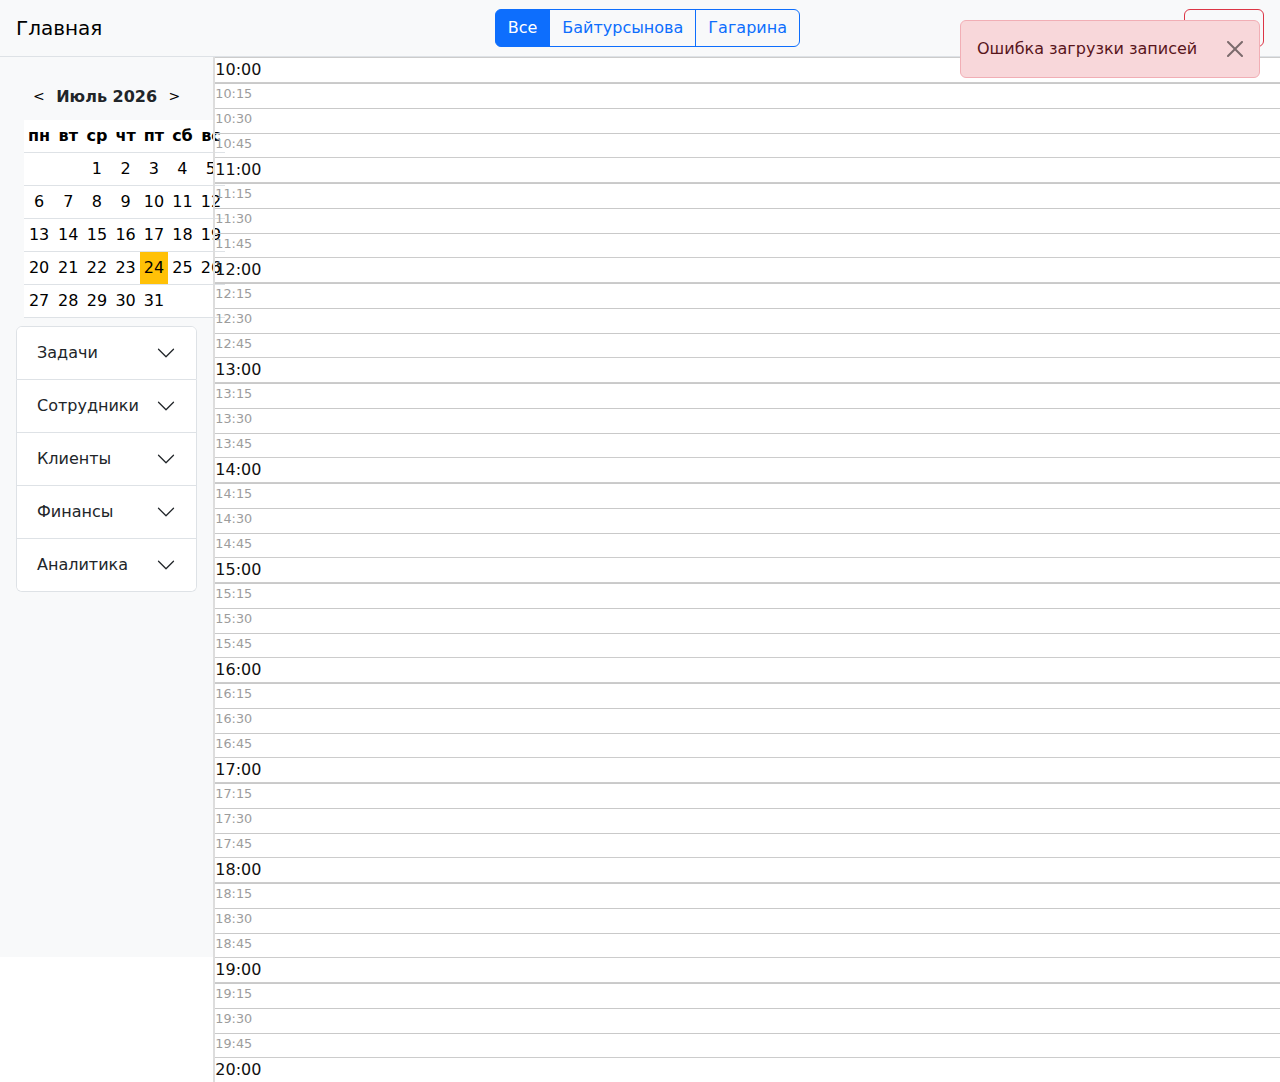
<file: frontend/index.html>
<!doctype html>
<html lang="ru">

<head>
    <meta charset="utf-8">
    <meta name="viewport" content="width=device-width, initial-scale=1">
    <title>Главная</title>
    <link href="https://cdn.jsdelivr.net/npm/bootstrap@5.3.3/dist/css/bootstrap.min.css" rel="stylesheet">
    <link rel="stylesheet" href="css/style.css">
    <script src="https://cdn.jsdelivr.net/npm/bootstrap@5.3.3/dist/js/bootstrap.bundle.min.js"></script>

</head>

<body>

    <nav class="navbar navbar-light bg-light border-bottom sticky-top px-3">
        <button class="navbar-toggler d-xl-none me-2" type="button" data-bs-toggle="collapse"
            data-bs-target="#sidebarMenu">
            <span class="navbar-toggler-icon"></span>
        </button>
        <a class="navbar-brand" href="index.html">Главная</a>
        <div class="btn-group me-2 d-none d-sm-flex" id="branchSwitch">
            <button type="button" class="btn btn-outline-primary active" data-branch="all">Все</button>
            <button type="button" class="btn btn-outline-primary" data-branch="baitursynov">Байтурсынова</button>
            <button type="button" class="btn btn-outline-primary" data-branch="gagarina">Гагарина</button>
        </div>


        <div class="dropdown d-sm-none me-2">
            <button class="btn btn-outline-primary dropdown-toggle" type="button" data-bs-toggle="dropdown">
                Все филиалы
            </button>
            <ul class="dropdown-menu" id="branchSwitchMobile">
                <li><button class="dropdown-item active" data-branch="all">Все</button></li>
                <li><button class="dropdown-item" data-branch="baitursynov">Байтурсынова</button></li>
                <li><button class="dropdown-item" data-branch="gagarina">Гагарина</button></li>
            </ul>
        </div>
        <button id="logoutBtn" class="btn btn-outline-danger">Выйти</button>
    </nav>

    <div class="container-fluid p-0">
        <div class="row g-0">


            <nav id="sidebarMenu" class="collapse d-xl-block bg-light sidebar col-xl-2">
                <div class="position-sticky p-3">
                    <div id="calendar" class="p-2"></div>
                    <script type="module" src="js/calendar.js"></script>

                    <div class="accordion" id="sidebarAccordion">


                        <div class="accordion-item">
                            <h2 class="accordion-header" id="headingStaff">
                                <button class="accordion-button collapsed" type="button" data-bs-toggle="collapse"
                                    data-bs-target="#collapseTasks">
                                    Задачи
                                </button>
                            </h2>
                            <div id="collapseTasks" class="accordion-collapse collapse"
                                data-bs-parent="#sidebarAccordion">
                                <div class="accordion-body p-2">
                                    <ul class="list-unstyled mb-0">
                                        <li><a href="index.html" class="btn btn-outline-primary w-100 mb-1">Расписание
                                                задач</a></li>
                                        <li><a href="tasks.html" class="btn btn-outline-primary w-100">Список задач</a>
                                        </li>
                                    </ul>
                                </div>
                            </div>
                        </div>


                        <div class="accordion-item">
                            <h2 class="accordion-header" id="headingStaff">
                                <button class="accordion-button collapsed" type="button" data-bs-toggle="collapse"
                                    data-bs-target="#collapseStaff">
                                    Сотрудники
                                </button>
                            </h2>
                            <div id="collapseStaff" class="accordion-collapse collapse"
                                data-bs-parent="#sidebarAccordion">
                                <div class="accordion-body p-2">
                                    <ul class="list-unstyled mb-0">
                                        <li><a href="empoyees.html" class="btn btn-outline-primary w-100">Список
                                                сотрудников</a></li>
                                    </ul>
                                </div>
                            </div>
                        </div>


                        <div class="accordion-item">
                            <h2 class="accordion-header" id="headingClients">
                                <button class="accordion-button collapsed" type="button" data-bs-toggle="collapse"
                                    data-bs-target="#collapseClients">
                                    Клиенты
                                </button>
                            </h2>
                            <div id="collapseClients" class="accordion-collapse collapse"
                                data-bs-parent="#sidebarAccordion">
                                <div class="accordion-body p-2">
                                    <ul class="list-unstyled mb-0">
                                        <li><a href="clients.html" class="btn btn-outline-primary w-100">Список
                                                клиентов</a></li>
                                    </ul>
                                </div>
                            </div>
                        </div>


                        <div class="accordion-item">
                            <h2 class="accordion-header" id="headingFinance">
                                <button class="accordion-button collapsed" type="button" data-bs-toggle="collapse"
                                    data-bs-target="#collapseFinance">
                                    Финансы
                                </button>
                            </h2>
                            <div id="collapseFinance" class="accordion-collapse collapse"
                                data-bs-parent="#sidebarAccordion">
                                <div class="accordion-body p-2">
                                    <ul class="list-unstyled mb-0">
                                        <li><a href="expenses.html"
                                                class="btn btn-outline-primary w-100 mb-1">Расходы</a></li>
                                        <li><a href="salary.html" class="btn btn-outline-primary w-100">Зарплата</a>
                                        </li>
                                    </ul>
                                </div>
                            </div>
                        </div>


                        <div class="accordion-item">
                            <h2 class="accordion-header" id="headingFinance">
                                <button class="accordion-button collapsed" type="button" data-bs-toggle="collapse"
                                    data-bs-target="#collapseAnalysis">
                                    Аналитика
                                </button>
                            </h2>
                            <div id="collapseAnalysis" class="accordion-collapse collapse"
                                data-bs-parent="#sidebarAccordion">
                                <div class="accordion-body p-2">
                                    <ul class="list-unstyled mb-0">
                                        <li><a href="statistics.html"
                                                class="btn btn-outline-primary w-100">Статистика</a></li>
                                    </ul>
                                </div>
                            </div>
                        </div>

                    </div>
                </div>
            </nav>



            <main class="col-12 col-xl-10">

                <div class="schedule">
                    <div class="hour-row-2" data-time="10:00">10:00</div>
                    <div class="hour-row">
                        <div class="quarter" data-time="10:15">10:15</div>
                        <div class="quarter" data-time="10:30">10:30</div>
                        <div class="quarter" data-time="10:45">10:45</div>
                    </div>



                    <div class="hour-row-2" data-time="11:00">11:00</div>
                    <div class="hour-row">
                        <div class="quarter" data-time="11:15">11:15</div>
                        <div class="quarter" data-time="11:30">11:30</div>
                        <div class="quarter" data-time="11:45">11:45</div>
                    </div>

                    <div class="hour-row-2" data-time="12:00">12:00</div>
                    <div class="hour-row">

                        <div class="quarter" data-time="12:15">12:15</div>
                        <div class="quarter" data-time="12:30">12:30</div>
                        <div class="quarter" data-time="12:45">12:45</div>
                    </div>
                    <div class="hour-row-2" data-time="13:00">13:00</div>
                    <div class="hour-row">

                        <div class="quarter" data-time="13:15">13:15</div>
                        <div class="quarter" data-time="13:30">13:30</div>
                        <div class="quarter" data-time="13:45">13:45</div>
                    </div>
                    <div class="hour-row-2" data-time="14:00">14:00</div>
                    <div class="hour-row">

                        <div class="quarter" data-time="14:15">14:15</div>
                        <div class="quarter" data-time="14:30">14:30</div>
                        <div class="quarter" data-time="14:45">14:45</div>
                    </div>
                    <div class="hour-row-2" data-time="15:00">15:00</div>
                    <div class="hour-row">

                        <div class="quarter" data-time="15:15">15:15</div>
                        <div class="quarter" data-time="15:30">15:30</div>
                        <div class="quarter" data-time="15:45">15:45</div>
                    </div>
                    <div class="hour-row-2" data-time="16:00">16:00</div>
                    <div class="hour-row">

                        <div class="quarter" data-time="16:15">16:15</div>
                        <div class="quarter" data-time="16:30">16:30</div>
                        <div class="quarter" data-time="16:45">16:45</div>
                    </div>


                    <div class="hour-row-2" data-time="17:00">17:00</div>
                    <div class="hour-row">

                        <div class="quarter" data-time="17:15">17:15</div>
                        <div class="quarter" data-time="17:30">17:30</div>
                        <div class="quarter" data-time="17:45">17:45</div>
                    </div>
                    <div class="hour-row-2" data-time="18:00">18:00</div>
                    <div class="hour-row">

                        <div class="quarter" data-time="18:15">18:15</div>
                        <div class="quarter" data-time="18:30">18:30</div>
                        <div class="quarter" data-time="18:45">18:45</div>
                    </div>
                    <div class="hour-row-2" data-time="19:00">19:00</div>
                    <div class="hour-row">

                        <div class="quarter" data-time="19:15">19:15</div>
                        <div class="quarter" data-time="19:30">19:30</div>
                        <div class="quarter" data-time="19:45">19:45</div>
                    </div>

                    <div class="hour-row-2" data-time="20:00">20:00</div>

                </div>
            </main>

        </div>
    </div>



    <div class="modal fade" id="timeModal" tabindex="-1" aria-hidden="true">
        <div class="modal-dialog modal-dialog-centered modal-lg">
            <div class="modal-content">
                <div class="modal-header">
                    <h5 class="modal-title">Запись на время: <span id="selectedTime"></span></h5>
                    <button type="button" class="btn-close" data-bs-dismiss="modal" aria-label="Закрыть"></button>
                </div>
                <div class="modal-body">
                    <div class="row">

                        <div class="col-md-6" id="createAppointmentSection">
                            <h6 class="mb-3">Создать новую запись</h6>
                            <form id="appointmentForm">
                                <div class="d-flex align-items-start gap-3 mb-3">
                                    <div id="datePickerWrap" class="position-relative flex-grow-1">
                                        <label class="form-label">Дата</label>
                                        <input type="text" id="dateInput" class="form-control" readonly>
                                        <div id="miniCalendar" class="calendar-popover d-none p-2"></div>
                                    </div>
                                    <div class="flex-grow-1">
                                        <label class="form-label">Время</label>
                                        <input type="text" id="timeInput" class="form-control" readonly>
                                    </div>
                                </div>

                                <div class="mb-3">
                                    <label class="form-label">Клиент</label>
                                    <select class="form-select" id="clientSelect" required>
                                        <option value="">Выберите клиента</option>
                                    </select>
                                </div>
                                <div class="mb-3">
                                    <label class="form-label">Специалист</label>
                                    <select class="form-select" id="specialistSelect" required>
                                        <option value="">Выберите специалиста</option>
                                    </select>
                                </div>
                                <div class="mb-3">
                                    <label class="form-label">Услуга</label>
                                    <input type="text" class="form-control" id="serviceInput"
                                        placeholder="Введите услугу">
                                </div>

                                <div class="mb-3">
                                    <label class="form-label">Цена</label>
                                    <input type="number" class="form-control" id="priceInput"
                                        placeholder="Введите цену">
                                </div>

                                <div class="mb-3">
                                    <label class="form-label">Курс</label>
                                    <input type="text" class="form-control" id="courseInput" placeholder="Введите курс">
                                </div>

                                <div class="mb-3">
                                    <label class="form-label">Скидка (%)</label>
                                    <input type="number" class="form-control" id="discountInput"
                                        placeholder="Введите скидку">
                                </div>

                                <div class="mb-3">
                                    <label class="form-label">Тип оплаты</label>
                                    <input type="text" class="form-control" id="paymentInput"
                                        placeholder="Введите тип оплаты">
                                </div>

                                <div class="mb-3">
                                    <label class="form-label">Тип массажа</label>
                                    <input type="text" class="form-control" id="massageInput"
                                        placeholder="Введите тип массажа">
                                </div>

                                <div class="mb-3">
                                    <label class="form-label">Длительность (мин)</label>
                                    <input type="number" class="form-control" id="durationInput"
                                        placeholder="Введите длительность">
                                </div>

                                <button type="submit" class="btn btn-primary">Создать запись</button>
                            </form>
                        </div>


                        <div class="col-md-6" id="existingAppointmentsSection">
                            <h6 class="mb-3">Существующие записи</h6>
                            <div id="appointmentsList"></div>
                        </div>
                    </div>
                </div>
            </div>
        </div>
    </div>
    </div>

    <script type="module" src="js/modal.js"></script>
    <script type="module" src="js/calendar_modal.js"></script>
    <script type="module" src="js/modal_manager.js"></script>
    <script type="module" src="js/logout.js"></script>
    <script type="module" src="js/close_backdrop_fix.js"></script>
    <script type="module" src="js/branch_manager.js"></script>

</body>

</html>
</file>
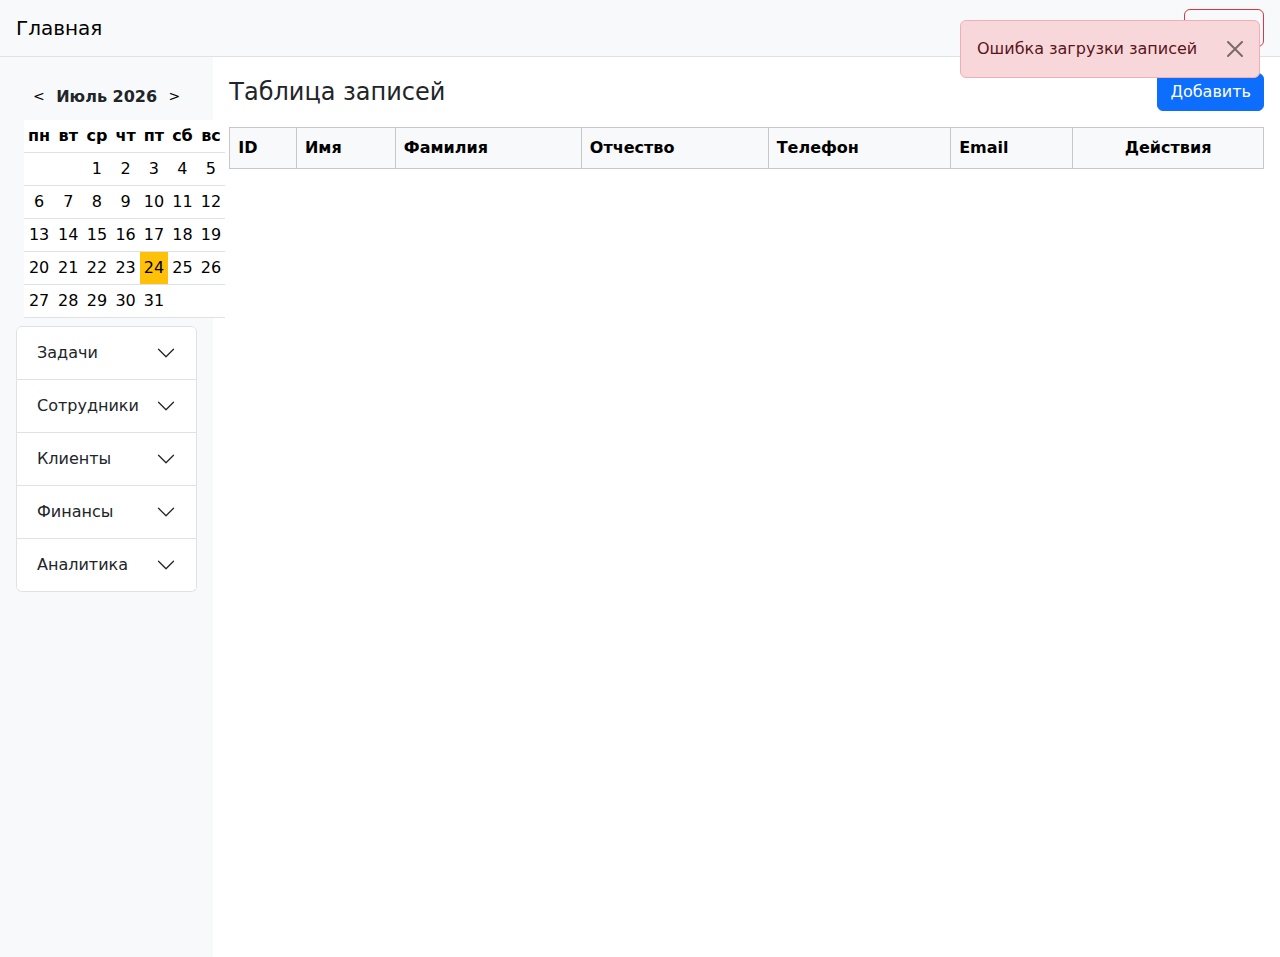
<file: frontend/clients.html>
<!doctype html>
<html lang="ru">

<head>
    <meta charset="utf-8">
    <meta name="viewport" content="width=device-width, initial-scale=1">
    <title>Клиенты</title>
    <link href="https://cdn.jsdelivr.net/npm/bootstrap@5.3.3/dist/css/bootstrap.min.css" rel="stylesheet">
    <link rel="stylesheet" href="css/style.css">
    <script src="https://cdn.jsdelivr.net/npm/bootstrap@5.3.3/dist/js/bootstrap.bundle.min.js"></script>

</head>

<body>

    <nav class="navbar navbar-light bg-light border-bottom sticky-top px-3">
        <button class="navbar-toggler d-xl-none me-2" type="button" data-bs-toggle="collapse"
            data-bs-target="#sidebarMenu">
            <span class="navbar-toggler-icon"></span>
        </button>
        <a class="navbar-brand" href="index.html">Главная</a>
        <button id="logoutBtn" class="btn btn-outline-danger">Выйти</button>
    </nav>

    <div class="container-fluid p-0">
        <div class="row g-0">


            <nav id="sidebarMenu" class="collapse d-xl-block bg-light sidebar col-xl-2">
                <div class="position-sticky p-3">
                    <div id="calendar" class="p-2"></div>
                    <script type="module" src="js/calendar.js"></script>

                    <div class="accordion" id="sidebarAccordion">


                        <div class="accordion-item">
                            <h2 class="accordion-header" id="headingStaff">
                                <button class="accordion-button collapsed" type="button" data-bs-toggle="collapse"
                                    data-bs-target="#collapseTasks">
                                    Задачи
                                </button>
                            </h2>
                            <div id="collapseTasks" class="accordion-collapse collapse"
                                data-bs-parent="#sidebarAccordion">
                                <div class="accordion-body p-2">
                                    <ul class="list-unstyled mb-0">
                                        <li><a href="index.html" class="btn btn-outline-primary w-100 mb-1">Расписание
                                                задач</a></li>
                                        <li><a href="tasks.html" class="btn btn-outline-primary w-100">Список задач</a>
                                        </li>
                                    </ul>
                                </div>
                            </div>
                        </div>


                        <div class="accordion-item">
                            <h2 class="accordion-header" id="headingStaff">
                                <button class="accordion-button collapsed" type="button" data-bs-toggle="collapse"
                                    data-bs-target="#collapseStaff">
                                    Сотрудники
                                </button>
                            </h2>
                            <div id="collapseStaff" class="accordion-collapse collapse"
                                data-bs-parent="#sidebarAccordion">
                                <div class="accordion-body p-2">
                                    <ul class="list-unstyled mb-0">
                                        <li><a href="empoyees.html" class="btn btn-outline-primary w-100">Список
                                                сотрудников</a></li>
                                    </ul>
                                </div>
                            </div>
                        </div>


                        <div class="accordion-item">
                            <h2 class="accordion-header" id="headingClients">
                                <button class="accordion-button collapsed" type="button" data-bs-toggle="collapse"
                                    data-bs-target="#collapseClients">
                                    Клиенты
                                </button>
                            </h2>
                            <div id="collapseClients" class="accordion-collapse collapse"
                                data-bs-parent="#sidebarAccordion">
                                <div class="accordion-body p-2">
                                    <ul class="list-unstyled mb-0">
                                        <li><a href="clients.html" class="btn btn-outline-primary w-100">Список
                                                клиентов</a></li>
                                    </ul>
                                </div>
                            </div>
                        </div>


                        <div class="accordion-item">
                            <h2 class="accordion-header" id="headingFinance">
                                <button class="accordion-button collapsed" type="button" data-bs-toggle="collapse"
                                    data-bs-target="#collapseFinance">
                                    Финансы
                                </button>
                            </h2>
                            <div id="collapseFinance" class="accordion-collapse collapse"
                                data-bs-parent="#sidebarAccordion">
                                <div class="accordion-body p-2">
                                    <ul class="list-unstyled mb-0">
                                        <li><a href="expenses.html"
                                                class="btn btn-outline-primary w-100 mb-1">Расходы</a></li>
                                        <li><a href="salary.html" class="btn btn-outline-primary w-100">Зарплата</a>
                                        </li>
                                    </ul>
                                </div>
                            </div>
                        </div>


                        <div class="accordion-item">
                            <h2 class="accordion-header" id="headingFinance">
                                <button class="accordion-button collapsed" type="button" data-bs-toggle="collapse"
                                    data-bs-target="#collapseAnalysis">
                                    Аналитика
                                </button>
                            </h2>
                            <div id="collapseAnalysis" class="accordion-collapse collapse"
                                data-bs-parent="#sidebarAccordion">
                                <div class="accordion-body p-2">
                                    <ul class="list-unstyled mb-0">
                                        <li><a href="statistics.html"
                                                class="btn btn-outline-primary w-100">Статистика</a></li>
                                    </ul>
                                </div>
                            </div>
                        </div>

                    </div>
                </div>
            </nav>



            <main class="col-12 col-xl-10 p-3">
                <div class="d-flex justify-content-between align-items-center mb-3">
                    <h4 class="mb-0">Таблица записей</h4>
                    <button class="btn btn-primary" id="addClientBtn">
                        <i class="bi bi-plus-lg"></i> Добавить
                    </button>
                </div>


                <div class="table-responsive">
                    <table class="table table-striped table-bordered align-middle">
                        <thead class="table-light">
                            <tr>
                                <th>ID</th>
                                <th>Имя</th>
                                <th>Фамилия</th>
                                <th>Отчество</th>
                                <th>Телефон</th>
                                <th>Email</th>
                                <th class="text-center">Действия</th>
                            </tr>
                        </thead>

                        <tbody id="clientsTableBody">
                        </tbody>
                    </table>
                </div>
            </main>

        </div>
    </div>




    <div class="modal fade" id="clientModal" tabindex="-1" aria-hidden="true">
        <div class="modal-dialog">
            <div class="modal-content">
                <form id="clientForm">
                    <div class="modal-header">
                        <h5 class="modal-title">Новый клиент</h5>
                        <button type="button" class="btn-close" data-bs-dismiss="modal"></button>
                    </div>
                    <div class="modal-body">
                        <div class="mb-3">
                            <label class="form-label">Имя</label>
                            <input type="text" class="form-control" id="f_name" required>
                        </div>
                        <div class="mb-3">
                            <label class="form-label">Фамилия</label>
                            <input type="text" class="form-control" id="l_name" required>
                        </div>
                        <div class="mb-3">
                            <label class="form-label">Отчество</label>
                            <input type="text" class="form-control" id="m_name">
                        </div>
                        <div class="mb-3">
                            <label class="form-label">Телефон</label>
                            <input type="text" class="form-control" id="phone">
                        </div>
                        <div class="mb-3">
                            <label class="form-label">Email</label>
                            <input type="email" class="form-control" id="email">
                        </div>
                    </div>
                    <div class="modal-footer">
                        <button type="button" class="btn btn-secondary" data-bs-dismiss="modal">Отмена</button>
                        <button type="submit" class="btn btn-primary">Сохранить</button>
                    </div>
                </form>
            </div>
        </div>
    </div>


    </div>


    <script type="module" src="js/clients.js"></script>
    <script type="module" src="js/logout.js"></script>

</body>

</html>
</file>
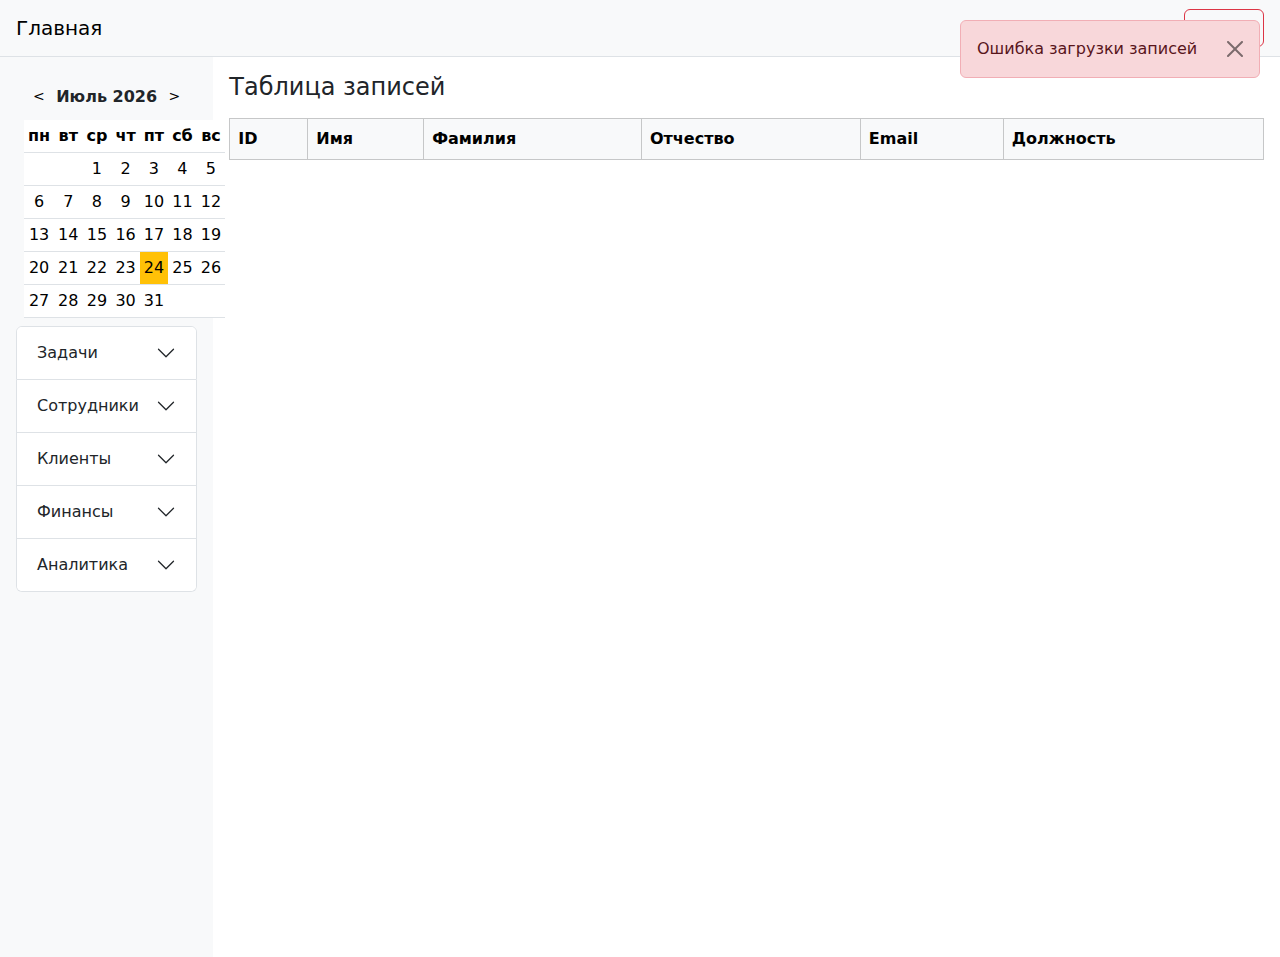
<file: frontend/empoyees.html>
<!doctype html>
<html lang="ru">

<head>
    <meta charset="utf-8">
    <meta name="viewport" content="width=device-width, initial-scale=1">
    <title>Сотрудники</title>
    <link href="https://cdn.jsdelivr.net/npm/bootstrap@5.3.3/dist/css/bootstrap.min.css" rel="stylesheet">
    <link rel="stylesheet" href="css/style.css">
    <script src="https://cdn.jsdelivr.net/npm/bootstrap@5.3.3/dist/js/bootstrap.bundle.min.js"></script>

</head>

<body>

    <nav class="navbar navbar-light bg-light border-bottom sticky-top px-3">
        <button class="navbar-toggler d-xl-none me-2" type="button" data-bs-toggle="collapse"
            data-bs-target="#sidebarMenu">
            <span class="navbar-toggler-icon"></span>
        </button>
        <a class="navbar-brand" href="index.html">Главная</a>
        <button id="logoutBtn" class="btn btn-outline-danger">Выйти</button>
    </nav>

    <div class="container-fluid p-0">
        <div class="row g-0">


            <nav id="sidebarMenu" class="collapse d-xl-block bg-light sidebar col-xl-2">
                <div class="position-sticky p-3">
                    <div id="calendar" class="p-2"></div>
                    <script type="module" src="js/calendar.js"></script>

                    <div class="accordion" id="sidebarAccordion">


                        <div class="accordion-item">
                            <h2 class="accordion-header" id="headingStaff">
                                <button class="accordion-button collapsed" type="button" data-bs-toggle="collapse"
                                    data-bs-target="#collapseTasks">
                                    Задачи
                                </button>
                            </h2>
                            <div id="collapseTasks" class="accordion-collapse collapse"
                                data-bs-parent="#sidebarAccordion">
                                <div class="accordion-body p-2">
                                    <ul class="list-unstyled mb-0">
                                        <li><a href="index.html" class="btn btn-outline-primary w-100 mb-1">Расписание
                                                задач</a></li>
                                        <li><a href="tasks.html" class="btn btn-outline-primary w-100">Список задач</a>
                                        </li>
                                    </ul>
                                </div>
                            </div>
                        </div>


                        <div class="accordion-item">
                            <h2 class="accordion-header" id="headingStaff">
                                <button class="accordion-button collapsed" type="button" data-bs-toggle="collapse"
                                    data-bs-target="#collapseStaff">
                                    Сотрудники
                                </button>
                            </h2>
                            <div id="collapseStaff" class="accordion-collapse collapse"
                                data-bs-parent="#sidebarAccordion">
                                <div class="accordion-body p-2">
                                    <ul class="list-unstyled mb-0">
                                        <li><a href="empoyees.html" class="btn btn-outline-primary w-100">Список
                                                сотрудников</a></li>
                                    </ul>
                                </div>
                            </div>
                        </div>


                        <div class="accordion-item">
                            <h2 class="accordion-header" id="headingClients">
                                <button class="accordion-button collapsed" type="button" data-bs-toggle="collapse"
                                    data-bs-target="#collapseClients">
                                    Клиенты
                                </button>
                            </h2>
                            <div id="collapseClients" class="accordion-collapse collapse"
                                data-bs-parent="#sidebarAccordion">
                                <div class="accordion-body p-2">
                                    <ul class="list-unstyled mb-0">
                                        <li><a href="clients.html" class="btn btn-outline-primary w-100">Список
                                                клиентов</a></li>
                                    </ul>
                                </div>
                            </div>
                        </div>


                        <div class="accordion-item">
                            <h2 class="accordion-header" id="headingFinance">
                                <button class="accordion-button collapsed" type="button" data-bs-toggle="collapse"
                                    data-bs-target="#collapseFinance">
                                    Финансы
                                </button>
                            </h2>
                            <div id="collapseFinance" class="accordion-collapse collapse"
                                data-bs-parent="#sidebarAccordion">
                                <div class="accordion-body p-2">
                                    <ul class="list-unstyled mb-0">
                                        <li><a href="expenses.html"
                                                class="btn btn-outline-primary w-100 mb-1">Расходы</a></li>
                                        <li><a href="salary.html" class="btn btn-outline-primary w-100">Зарплата</a>
                                        </li>
                                    </ul>
                                </div>
                            </div>
                        </div>


                        <div class="accordion-item">
                            <h2 class="accordion-header" id="headingFinance">
                                <button class="accordion-button collapsed" type="button" data-bs-toggle="collapse"
                                    data-bs-target="#collapseAnalysis">
                                    Аналитика
                                </button>
                            </h2>
                            <div id="collapseAnalysis" class="accordion-collapse collapse"
                                data-bs-parent="#sidebarAccordion">
                                <div class="accordion-body p-2">
                                    <ul class="list-unstyled mb-0">
                                        <li><a href="statistics.html"
                                                class="btn btn-outline-primary w-100">Статистика</a></li>
                                    </ul>
                                </div>
                            </div>
                        </div>

                    </div>
                </div>
            </nav>



            <main class="col-12 col-xl-10 p-3">
                <div class="d-flex justify-content-between align-items-center mb-3">
                    <h4 class="mb-0">Таблица записей</h4>

                </div>


                <div class="table-responsive">
                    <table class="table table-striped table-bordered align-middle">
                        <thead class="table-light">
                            <tr>
                                <th>ID</th>
                                <th>Имя</th>
                                <th>Фамилия</th>
                                <th>Отчество</th>
                                <th>Email</th>
                                <th>Должность</th>
                            </tr>
                        </thead>
                        <tbody id="usersTableBody"></tbody>
                    </table>

                </div>
            </main>

        </div>
    </div>


    </div>



    <script type="module" src="js/employees.js"></script>
    <script type="module" src="js/logout.js"></script>

</body>

</html>
</file>
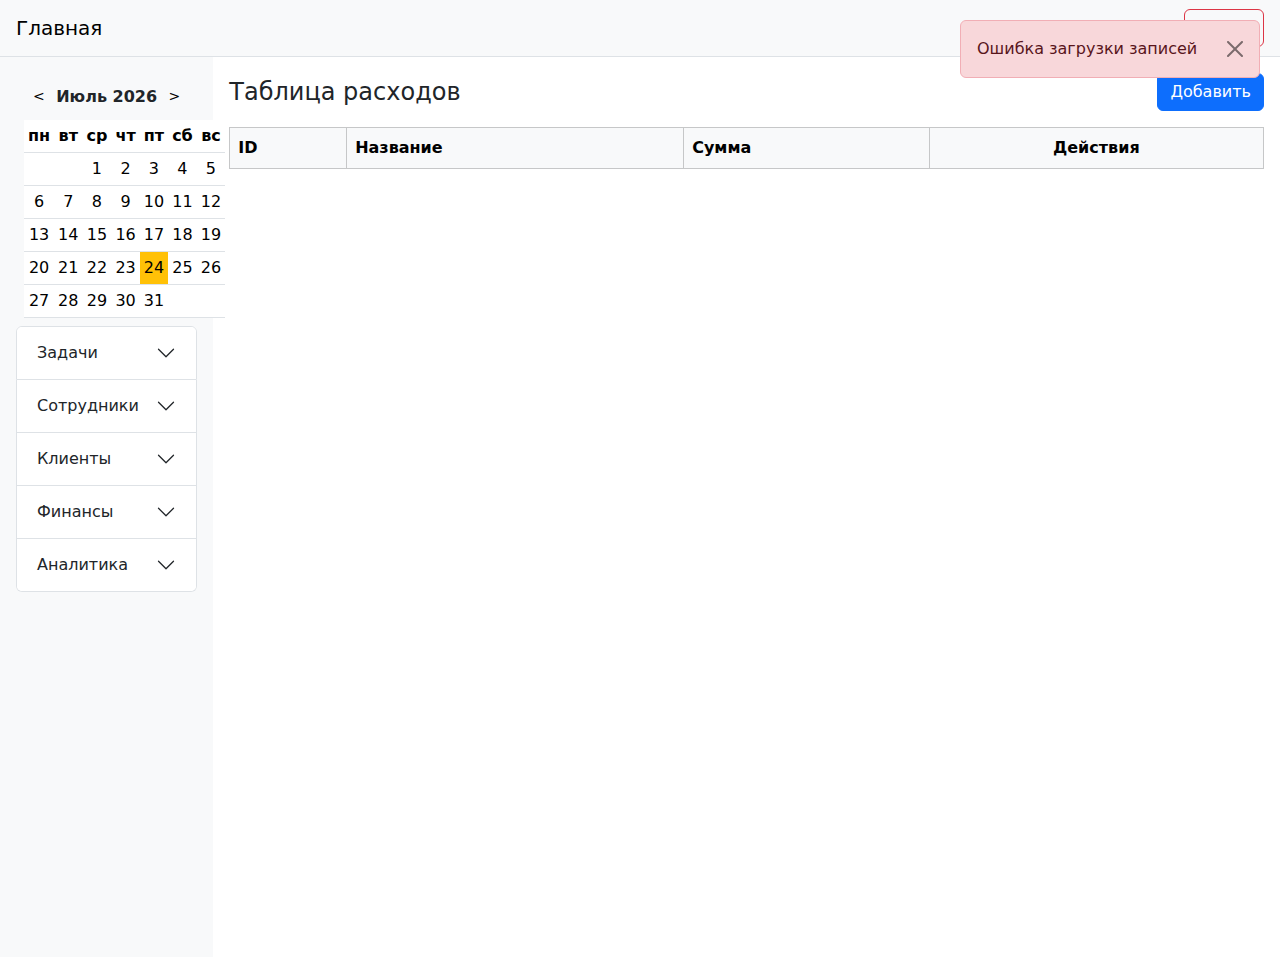
<file: frontend/expenses.html>
<!doctype html>
<html lang="ru">

<head>
    <meta charset="utf-8">
    <meta name="viewport" content="width=device-width, initial-scale=1">
    <title>Расходы</title>
    <link href="https://cdn.jsdelivr.net/npm/bootstrap@5.3.3/dist/css/bootstrap.min.css" rel="stylesheet">
    <link rel="stylesheet" href="css/style.css">
    <script src="https://cdn.jsdelivr.net/npm/bootstrap@5.3.3/dist/js/bootstrap.bundle.min.js"></script>

</head>

<body>

    <nav class="navbar navbar-light bg-light border-bottom sticky-top px-3">
        <button class="navbar-toggler d-xl-none me-2" type="button" data-bs-toggle="collapse"
            data-bs-target="#sidebarMenu">
            <span class="navbar-toggler-icon"></span>
        </button>
        <a class="navbar-brand" href="index.html">Главная</a>
        <button id="logoutBtn" class="btn btn-outline-danger">Выйти</button>
    </nav>

    <div class="container-fluid p-0">
        <div class="row g-0">


            <nav id="sidebarMenu" class="collapse d-xl-block bg-light sidebar col-xl-2">
                <div class="position-sticky p-3">
                    <div id="calendar" class="p-2"></div>
                    <script type="module" src="js/calendar.js"></script>

                    <div class="accordion" id="sidebarAccordion">


                        <div class="accordion-item">
                            <h2 class="accordion-header" id="headingStaff">
                                <button class="accordion-button collapsed" type="button" data-bs-toggle="collapse"
                                    data-bs-target="#collapseTasks">
                                    Задачи
                                </button>
                            </h2>
                            <div id="collapseTasks" class="accordion-collapse collapse"
                                data-bs-parent="#sidebarAccordion">
                                <div class="accordion-body p-2">
                                    <ul class="list-unstyled mb-0">
                                        <li><a href="index.html" class="btn btn-outline-primary w-100 mb-1">Расписание
                                                задач</a></li>
                                        <li><a href="tasks.html" class="btn btn-outline-primary w-100">Список задач</a>
                                        </li>
                                    </ul>
                                </div>
                            </div>
                        </div>


                        <div class="accordion-item">
                            <h2 class="accordion-header" id="headingStaff">
                                <button class="accordion-button collapsed" type="button" data-bs-toggle="collapse"
                                    data-bs-target="#collapseStaff">
                                    Сотрудники
                                </button>
                            </h2>
                            <div id="collapseStaff" class="accordion-collapse collapse"
                                data-bs-parent="#sidebarAccordion">
                                <div class="accordion-body p-2">
                                    <ul class="list-unstyled mb-0">
                                        <li><a href="empoyees.html" class="btn btn-outline-primary w-100">Список
                                                сотрудников</a></li>
                                    </ul>
                                </div>
                            </div>
                        </div>


                        <div class="accordion-item">
                            <h2 class="accordion-header" id="headingClients">
                                <button class="accordion-button collapsed" type="button" data-bs-toggle="collapse"
                                    data-bs-target="#collapseClients">
                                    Клиенты
                                </button>
                            </h2>
                            <div id="collapseClients" class="accordion-collapse collapse"
                                data-bs-parent="#sidebarAccordion">
                                <div class="accordion-body p-2">
                                    <ul class="list-unstyled mb-0">
                                        <li><a href="clients.html" class="btn btn-outline-primary w-100">Список
                                                клиентов</a></li>
                                    </ul>
                                </div>
                            </div>
                        </div>


                        <div class="accordion-item">
                            <h2 class="accordion-header" id="headingFinance">
                                <button class="accordion-button collapsed" type="button" data-bs-toggle="collapse"
                                    data-bs-target="#collapseFinance">
                                    Финансы
                                </button>
                            </h2>
                            <div id="collapseFinance" class="accordion-collapse collapse"
                                data-bs-parent="#sidebarAccordion">
                                <div class="accordion-body p-2">
                                    <ul class="list-unstyled mb-0">
                                        <li><a href="expenses.html"
                                                class="btn btn-outline-primary w-100 mb-1">Расходы</a></li>
                                        <li><a href="salary.html" class="btn btn-outline-primary w-100">Зарплата</a>
                                        </li>
                                    </ul>
                                </div>
                            </div>
                        </div>


                        <div class="accordion-item">
                            <h2 class="accordion-header" id="headingFinance">
                                <button class="accordion-button collapsed" type="button" data-bs-toggle="collapse"
                                    data-bs-target="#collapseAnalysis">
                                    Аналитика
                                </button>
                            </h2>
                            <div id="collapseAnalysis" class="accordion-collapse collapse"
                                data-bs-parent="#sidebarAccordion">
                                <div class="accordion-body p-2">
                                    <ul class="list-unstyled mb-0">
                                        <li><a href="statistics.html"
                                                class="btn btn-outline-primary w-100">Статистика</a></li>
                                    </ul>
                                </div>
                            </div>
                        </div>

                    </div>
                </div>
            </nav>



            <main class="col-12 col-xl-10 p-3">
                <div class="d-flex justify-content-between align-items-center mb-3">
                    <h4 class="mb-0">Таблица расходов</h4>
                    <button class="btn btn-primary" id="addExpenseBtn">
                        <i class="bi bi-plus-lg"></i> Добавить
                    </button>
                </div>


                <div class="table-responsive">
                    <table class="table table-striped table-bordered align-middle">
                        <thead class="table-light">
                            <tr>
                                <th>ID</th>
                                <th>Название</th>
                                <th>Сумма</th>
                                <th class="text-center">Действия</th>
                            </tr>
                        </thead>

                        <tbody id="expensesTableBody">
                        </tbody>
                    </table>
                </div>
            </main>


            <div class="modal fade" id="expenseModal" tabindex="-1" aria-hidden="true">
                <div class="modal-dialog">
                    <div class="modal-content">
                        <form id="expenseForm">
                            <div class="modal-header">
                                <h5 class="modal-title">Новый расход</h5>
                                <button type="button" class="btn-close" data-bs-dismiss="modal"></button>
                            </div>
                            <div class="modal-body">
                                <div class="mb-3">
                                    <label class="form-label">Название</label>
                                    <input type="text" class="form-control" id="name" required>
                                </div>
                                <div class="mb-3">
                                    <label class="form-label">Сумма</label>
                                    <input type="number" class="form-control" id="expense" required>
                                </div>
                            </div>
                            <div class="modal-footer">
                                <button type="button" class="btn btn-secondary" data-bs-dismiss="modal">Отмена</button>
                                <button type="submit" class="btn btn-primary">Сохранить</button>
                            </div>
                        </form>
                    </div>
                </div>
            </div>

            <script type="module" src="js/expenses.js"></script>


        </div>
    </div>


    </div>

    <script type="module" src="js/logout.js"></script>

</body>

</html>
</file>
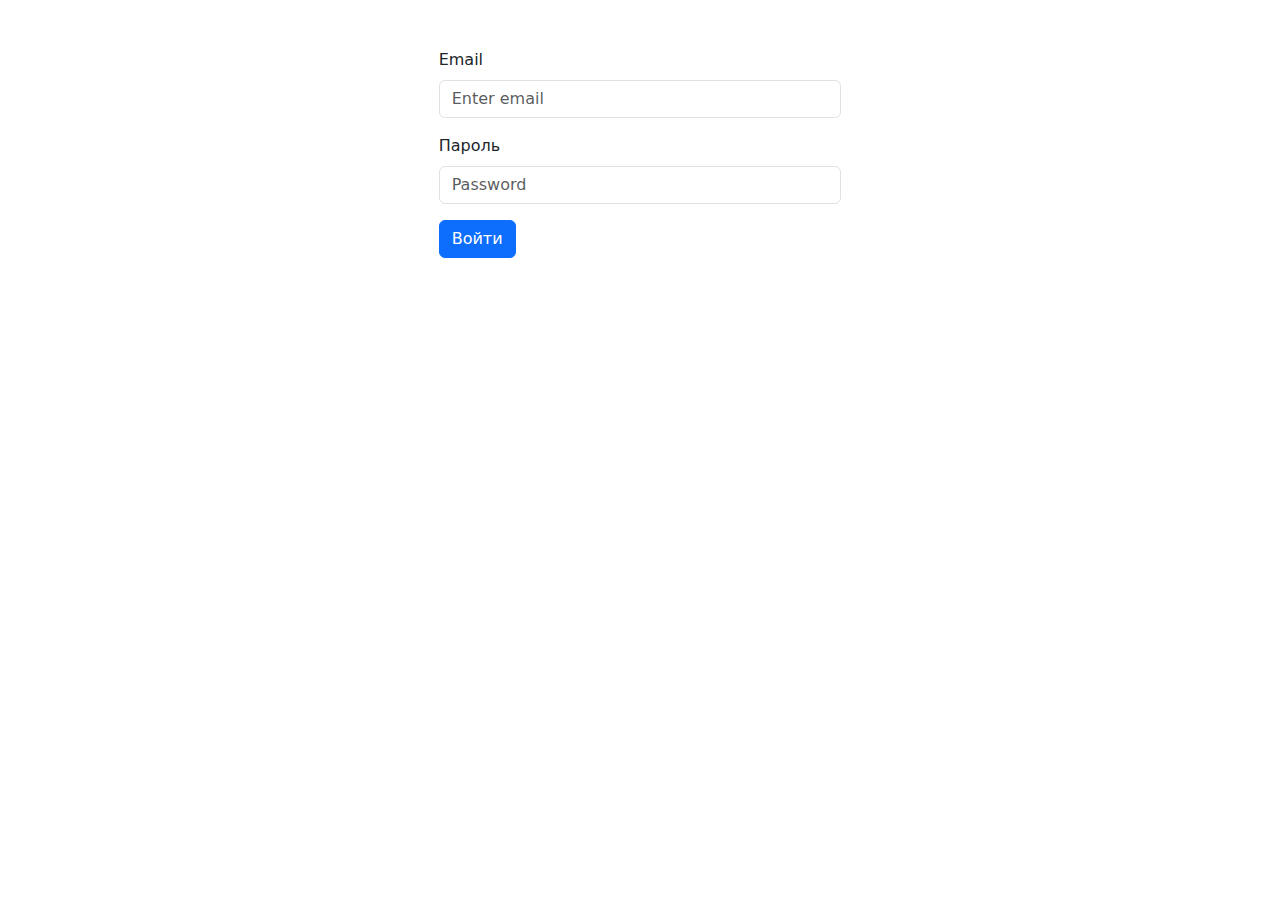
<file: frontend/login.html>
<!DOCTYPE html>
<html lang="en">
<head>
  <meta charset="UTF-8">
  <meta name="viewport" content="width=device-width, initial-scale=1.0">

  <link href="https://cdn.jsdelivr.net/npm/bootstrap@5.3.3/dist/css/bootstrap.min.css" rel="stylesheet">

  <title>Вход</title>
</head>

<body>
  <main class="py-5">
    <div class="container col-xl-4 col-md-6 col-sm-12">
      <div class="row gy-3 gx-3">
        <form id="loginForm">
          <div class="mb-3">
            <label for="email_label" class="form-label">Email</label>
            <input type="email" class="form-control" id="email_label" placeholder="Enter email" required>
          </div>
      
          <div class="mb-3">
            <label for="password_label" class="form-label">Пароль</label>
            <input type="password" class="form-control" id="password_label" placeholder="Password" required>
          </div>
      
          <button type="submit" class="btn btn-primary">Войти</button>
        </form>

        <div class="mt-3" id="output"></div>
      </div>
    </div>
  </main>

  <script type="module" src="js/login.js"></script>
</body>
</html>
</file>
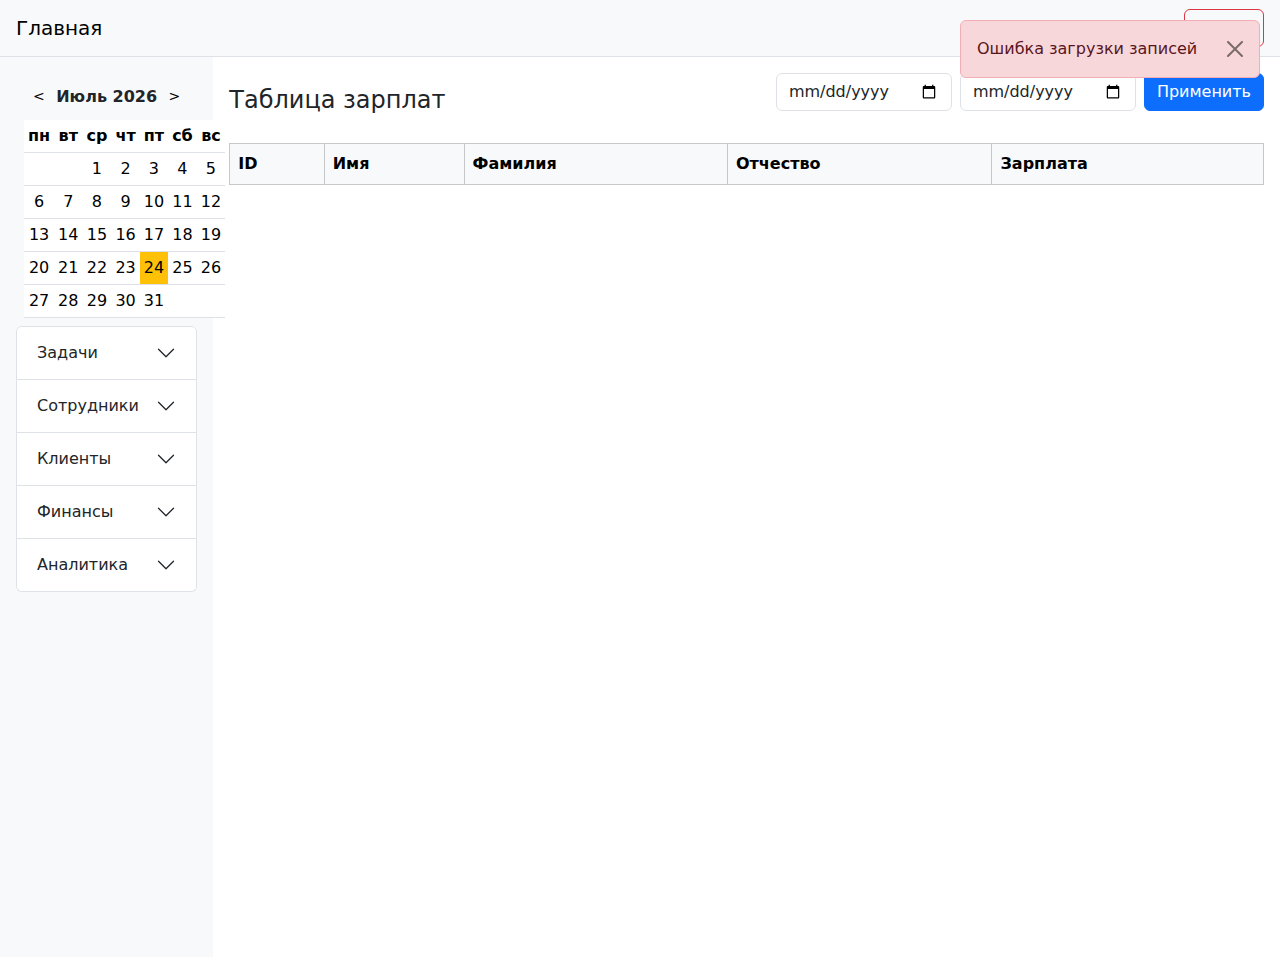
<file: frontend/salary.html>
<!doctype html>
<html lang="ru">

<head>
    <meta charset="utf-8">
    <meta name="viewport" content="width=device-width, initial-scale=1">
    <title>Зарплата</title>
    <link href="https://cdn.jsdelivr.net/npm/bootstrap@5.3.3/dist/css/bootstrap.min.css" rel="stylesheet">
    <link rel="stylesheet" href="css/style.css">
    <script src="https://cdn.jsdelivr.net/npm/bootstrap@5.3.3/dist/js/bootstrap.bundle.min.js"></script>

</head>

<body>

    <nav class="navbar navbar-light bg-light border-bottom sticky-top px-3">
        <button class="navbar-toggler d-xl-none me-2" type="button" data-bs-toggle="collapse"
            data-bs-target="#sidebarMenu">
            <span class="navbar-toggler-icon"></span>
        </button>
        <a class="navbar-brand" href="index.html">Главная</a>
        <button id="logoutBtn" class="btn btn-outline-danger">Выйти</button>
    </nav>

    <div class="container-fluid p-0">
        <div class="row g-0">


            <nav id="sidebarMenu" class="collapse d-xl-block bg-light sidebar col-xl-2">
                <div class="position-sticky p-3">
                    <div id="calendar" class="p-2"></div>
                    <script type="module" src="js/calendar.js"></script>

                    <div class="accordion" id="sidebarAccordion">


                        <div class="accordion-item">
                            <h2 class="accordion-header" id="headingStaff">
                                <button class="accordion-button collapsed" type="button" data-bs-toggle="collapse"
                                    data-bs-target="#collapseTasks">
                                    Задачи
                                </button>
                            </h2>
                            <div id="collapseTasks" class="accordion-collapse collapse"
                                data-bs-parent="#sidebarAccordion">
                                <div class="accordion-body p-2">
                                    <ul class="list-unstyled mb-0">
                                        <li><a href="index.html" class="btn btn-outline-primary w-100 mb-1">Расписание
                                                задач</a></li>
                                        <li><a href="tasks.html" class="btn btn-outline-primary w-100">Список задач</a>
                                        </li>
                                    </ul>
                                </div>
                            </div>
                        </div>


                        <div class="accordion-item">
                            <h2 class="accordion-header" id="headingStaff">
                                <button class="accordion-button collapsed" type="button" data-bs-toggle="collapse"
                                    data-bs-target="#collapseStaff">
                                    Сотрудники
                                </button>
                            </h2>
                            <div id="collapseStaff" class="accordion-collapse collapse"
                                data-bs-parent="#sidebarAccordion">
                                <div class="accordion-body p-2">
                                    <ul class="list-unstyled mb-0">
                                        <li><a href="empoyees.html" class="btn btn-outline-primary w-100">Список
                                                сотрудников</a></li>
                                    </ul>
                                </div>
                            </div>
                        </div>


                        <div class="accordion-item">
                            <h2 class="accordion-header" id="headingClients">
                                <button class="accordion-button collapsed" type="button" data-bs-toggle="collapse"
                                    data-bs-target="#collapseClients">
                                    Клиенты
                                </button>
                            </h2>
                            <div id="collapseClients" class="accordion-collapse collapse"
                                data-bs-parent="#sidebarAccordion">
                                <div class="accordion-body p-2">
                                    <ul class="list-unstyled mb-0">
                                        <li><a href="clients.html" class="btn btn-outline-primary w-100">Список
                                                клиентов</a></li>
                                    </ul>
                                </div>
                            </div>
                        </div>


                        <div class="accordion-item">
                            <h2 class="accordion-header" id="headingFinance">
                                <button class="accordion-button collapsed" type="button" data-bs-toggle="collapse"
                                    data-bs-target="#collapseFinance">
                                    Финансы
                                </button>
                            </h2>
                            <div id="collapseFinance" class="accordion-collapse collapse"
                                data-bs-parent="#sidebarAccordion">
                                <div class="accordion-body p-2">
                                    <ul class="list-unstyled mb-0">
                                        <li><a href="expenses.html"
                                                class="btn btn-outline-primary w-100 mb-1">Расходы</a></li>
                                        <li><a href="salary.html" class="btn btn-outline-primary w-100">Зарплата</a>
                                        </li>
                                    </ul>
                                </div>
                            </div>
                        </div>


                        <div class="accordion-item">
                            <h2 class="accordion-header" id="headingFinance">
                                <button class="accordion-button collapsed" type="button" data-bs-toggle="collapse"
                                    data-bs-target="#collapseAnalysis">
                                    Аналитика
                                </button>
                            </h2>
                            <div id="collapseAnalysis" class="accordion-collapse collapse"
                                data-bs-parent="#sidebarAccordion">
                                <div class="accordion-body p-2">
                                    <ul class="list-unstyled mb-0">
                                        <li><a href="statistics.html"
                                                class="btn btn-outline-primary w-100">Статистика</a></li>
                                    </ul>
                                </div>
                            </div>
                        </div>

                    </div>
                </div>
            </nav>



            <main class="col-12 col-xl-10 p-3">
                <div class="d-flex justify-content-between align-items-center mb-3">
                    <h4 class="mb-0">Таблица зарплат</h4>
                    <div class="d-flex gap-2 mb-3">
                        <input type="date" id="startDate" class="form-control" />
                        <input type="date" id="endDate" class="form-control" />
                        <button id="filterBtn" class="btn btn-primary">Применить</button>
                    </div>

                </div>

                <div class="table-responsive">
                    <table class="table table-striped table-bordered align-middle">
                        <thead class="table-light">
                            <tr>
                                <th>ID</th>
                                <th>Имя</th>
                                <th>Фамилия</th>
                                <th>Отчество</th>
                                <th>Зарплата</th>
                            </tr>
                        </thead>
                        <tbody id="salariesTableBody"></tbody>
                    </table>
                </div>
            </main>


        </div>
    </div>


    </div>
    <script type="module" src="js/salaries.js"></script>
    <script type="module" src="js/logout.js"></script>

</body>

</html>
</file>
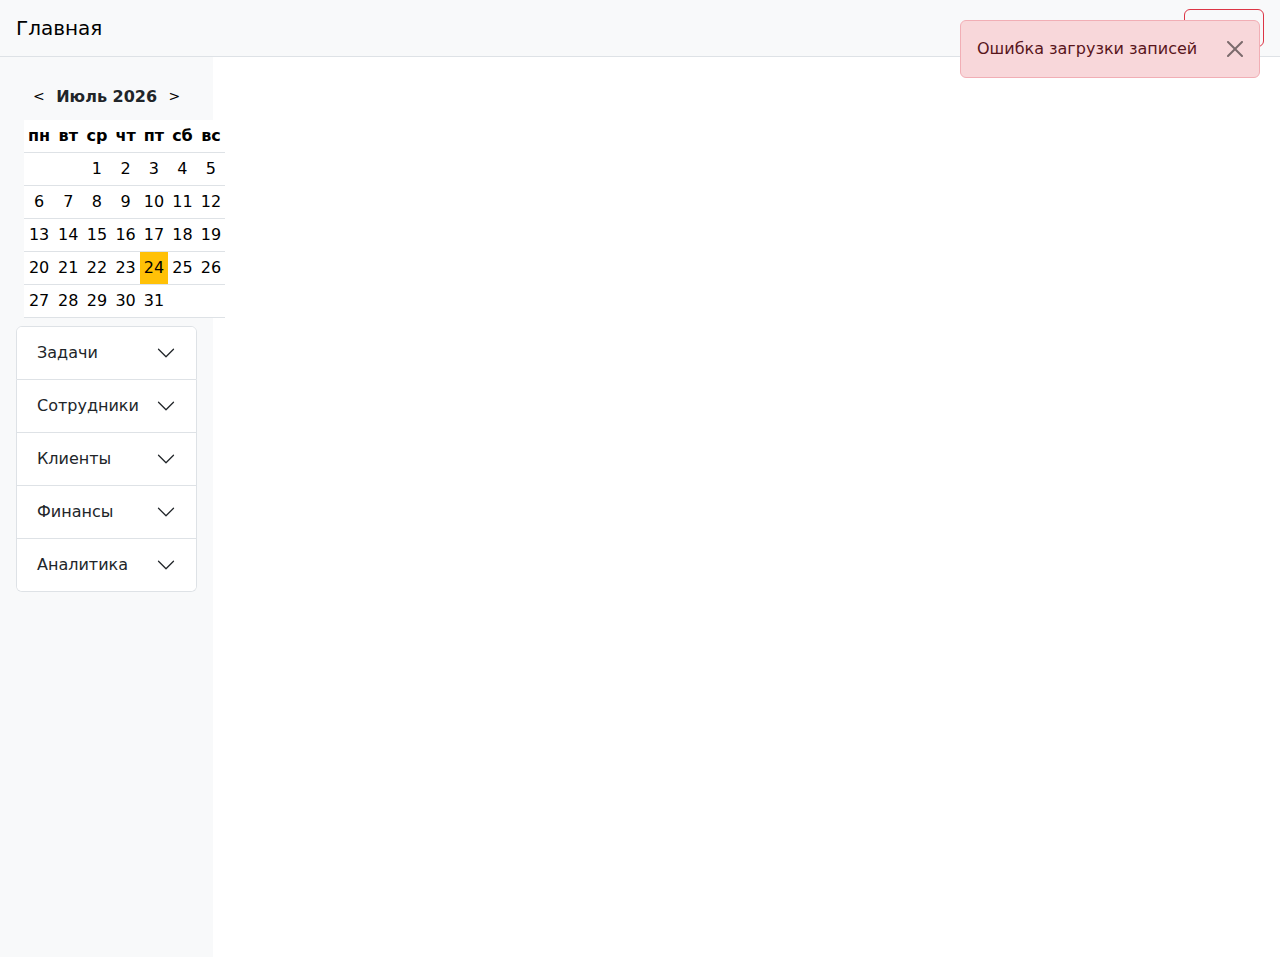
<file: frontend/statistics.html>
<!doctype html>
<html lang="ru">

<head>
    <meta charset="utf-8">
    <meta name="viewport" content="width=device-width, initial-scale=1">
    <title>Статистика</title>
    <link href="https://cdn.jsdelivr.net/npm/bootstrap@5.3.3/dist/css/bootstrap.min.css" rel="stylesheet">
    <link rel="stylesheet" href="css/style.css">
    <script src="https://cdn.jsdelivr.net/npm/bootstrap@5.3.3/dist/js/bootstrap.bundle.min.js"></script>

</head>

<body>

    <nav class="navbar navbar-light bg-light border-bottom sticky-top px-3">
        <button class="navbar-toggler d-xl-none me-2" type="button" data-bs-toggle="collapse"
            data-bs-target="#sidebarMenu">
            <span class="navbar-toggler-icon"></span>
        </button>
        <a class="navbar-brand" href="index.html">Главная</a>
        <button id="logoutBtn" class="btn btn-outline-danger">Выйти</button>
    </nav>

    <div class="container-fluid p-0">
        <div class="row g-0">


            <nav id="sidebarMenu" class="collapse d-xl-block bg-light sidebar col-xl-2">
                <div class="position-sticky p-3">
                    <div id="calendar" class="p-2"></div>
                    <script type="module" src="js/calendar.js"></script>

                    <div class="accordion" id="sidebarAccordion">


                        <div class="accordion-item">
                            <h2 class="accordion-header" id="headingStaff">
                                <button class="accordion-button collapsed" type="button" data-bs-toggle="collapse"
                                    data-bs-target="#collapseTasks">
                                    Задачи
                                </button>
                            </h2>
                            <div id="collapseTasks" class="accordion-collapse collapse"
                                data-bs-parent="#sidebarAccordion">
                                <div class="accordion-body p-2">
                                    <ul class="list-unstyled mb-0">
                                        <li><a href="index.html" class="btn btn-outline-primary w-100 mb-1">Расписание
                                                задач</a></li>
                                        <li><a href="tasks.html" class="btn btn-outline-primary w-100">Список задач</a>
                                        </li>
                                    </ul>
                                </div>
                            </div>
                        </div>


                        <div class="accordion-item">
                            <h2 class="accordion-header" id="headingStaff">
                                <button class="accordion-button collapsed" type="button" data-bs-toggle="collapse"
                                    data-bs-target="#collapseStaff">
                                    Сотрудники
                                </button>
                            </h2>
                            <div id="collapseStaff" class="accordion-collapse collapse"
                                data-bs-parent="#sidebarAccordion">
                                <div class="accordion-body p-2">
                                    <ul class="list-unstyled mb-0">
                                        <li><a href="empoyees.html" class="btn btn-outline-primary w-100">Список
                                                сотрудников</a></li>
                                    </ul>
                                </div>
                            </div>
                        </div>


                        <div class="accordion-item">
                            <h2 class="accordion-header" id="headingClients">
                                <button class="accordion-button collapsed" type="button" data-bs-toggle="collapse"
                                    data-bs-target="#collapseClients">
                                    Клиенты
                                </button>
                            </h2>
                            <div id="collapseClients" class="accordion-collapse collapse"
                                data-bs-parent="#sidebarAccordion">
                                <div class="accordion-body p-2">
                                    <ul class="list-unstyled mb-0">
                                        <li><a href="clients.html" class="btn btn-outline-primary w-100">Список
                                                клиентов</a></li>
                                    </ul>
                                </div>
                            </div>
                        </div>


                        <div class="accordion-item">
                            <h2 class="accordion-header" id="headingFinance">
                                <button class="accordion-button collapsed" type="button" data-bs-toggle="collapse"
                                    data-bs-target="#collapseFinance">
                                    Финансы
                                </button>
                            </h2>
                            <div id="collapseFinance" class="accordion-collapse collapse"
                                data-bs-parent="#sidebarAccordion">
                                <div class="accordion-body p-2">
                                    <ul class="list-unstyled mb-0">
                                        <li><a href="expenses.html"
                                                class="btn btn-outline-primary w-100 mb-1">Расходы</a></li>
                                        <li><a href="salary.html" class="btn btn-outline-primary w-100">Зарплата</a>
                                        </li>
                                    </ul>
                                </div>
                            </div>
                        </div>


                        <div class="accordion-item">
                            <h2 class="accordion-header" id="headingFinance">
                                <button class="accordion-button collapsed" type="button" data-bs-toggle="collapse"
                                    data-bs-target="#collapseAnalysis">
                                    Аналитика
                                </button>
                            </h2>
                            <div id="collapseAnalysis" class="accordion-collapse collapse"
                                data-bs-parent="#sidebarAccordion">
                                <div class="accordion-body p-2">
                                    <ul class="list-unstyled mb-0">
                                        <li><a href="statistics.html"
                                                class="btn btn-outline-primary w-100">Статистика</a></li>
                                    </ul>
                                </div>
                            </div>
                        </div>

                    </div>
                </div>
            </nav>



            <main></main>

        </div>
    </div>


    </div>

    <script type="module" src="js/logout.js"></script>

</body>

</html>
</file>
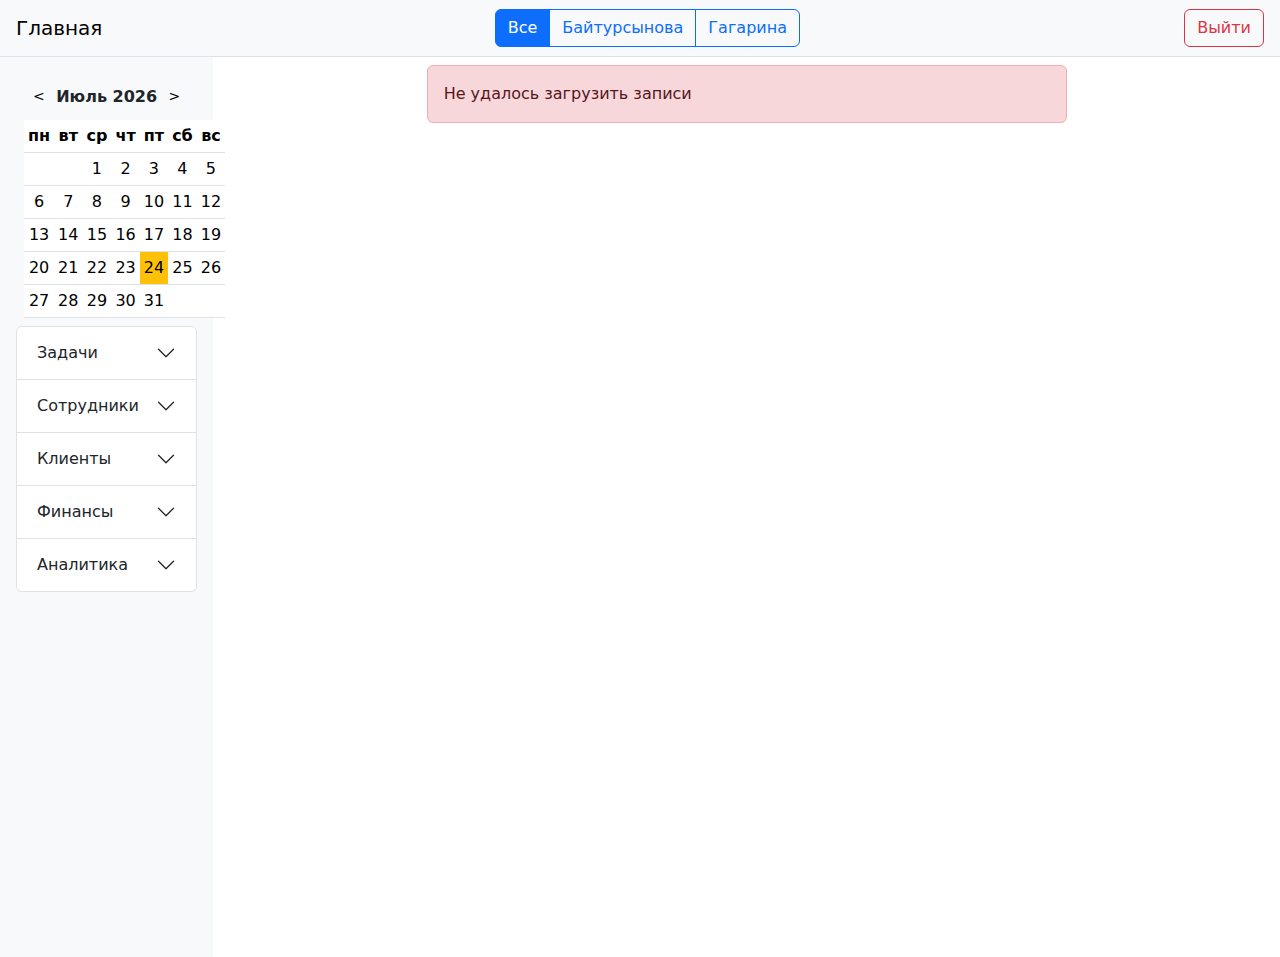
<file: frontend/tasks.html>
<!doctype html>
<html lang="ru">

<head>
    <meta charset="utf-8">
    <meta name="viewport" content="width=device-width, initial-scale=1">
    <title>Задачи</title>
    <link href="https://cdn.jsdelivr.net/npm/bootstrap@5.3.3/dist/css/bootstrap.min.css" rel="stylesheet">
    <link rel="stylesheet" href="css/style.css">
    <script src="https://cdn.jsdelivr.net/npm/bootstrap@5.3.3/dist/js/bootstrap.bundle.min.js"></script>

</head>

<body>

    <nav class="navbar navbar-light bg-light border-bottom sticky-top px-3">
        <button class="navbar-toggler d-xl-none me-2" type="button" data-bs-toggle="collapse"
            data-bs-target="#sidebarMenu">
            <span class="navbar-toggler-icon"></span>
        </button>
        <a class="navbar-brand" href="index.html">Главная</a>
        <div class="btn-group me-2 d-none d-sm-flex" id="branchSwitch">
            <button type="button" class="btn btn-outline-primary active" data-branch="all">Все</button>
            <button type="button" class="btn btn-outline-primary" data-branch="baitursynov">Байтурсынова</button>
            <button type="button" class="btn btn-outline-primary" data-branch="gagarina">Гагарина</button>
        </div>


        <div class="dropdown d-sm-none me-2">
            <button class="btn btn-outline-primary dropdown-toggle" type="button" data-bs-toggle="dropdown">
                Все филиалы
            </button>
            <ul class="dropdown-menu" id="branchSwitchMobile">
                <li><button class="dropdown-item active" data-branch="all">Все</button></li>
                <li><button class="dropdown-item" data-branch="baitursynov">Байтурсынова</button></li>
                <li><button class="dropdown-item" data-branch="gagarina">Гагарина</button></li>
            </ul>
        </div>
        <button id="logoutBtn" class="btn btn-outline-danger">Выйти</button>
    </nav>

    <div class="container-fluid p-0">
        <div class="row g-0">


            <nav id="sidebarMenu" class="collapse d-xl-block bg-light sidebar col-xl-2">
                <div class="position-sticky p-3">
                    <div id="calendar" class="p-2"></div>
                    <script type="module" src="js/tasks.js"></script>

                    <div class="accordion" id="sidebarAccordion">


                        <div class="accordion-item">
                            <h2 class="accordion-header" id="headingStaff">
                                <button class="accordion-button collapsed" type="button" data-bs-toggle="collapse"
                                    data-bs-target="#collapseTasks">
                                    Задачи
                                </button>
                            </h2>
                            <div id="collapseTasks" class="accordion-collapse collapse"
                                data-bs-parent="#sidebarAccordion">
                                <div class="accordion-body p-2">
                                    <ul class="list-unstyled mb-0">
                                        <li><a href="index.html" class="btn btn-outline-primary w-100 mb-1">Расписание
                                                задач</a></li>
                                        <li><a href="tasks.html" class="btn btn-outline-primary w-100">Список задач</a>
                                        </li>
                                    </ul>
                                </div>
                            </div>
                        </div>


                        <div class="accordion-item">
                            <h2 class="accordion-header" id="headingStaff">
                                <button class="accordion-button collapsed" type="button" data-bs-toggle="collapse"
                                    data-bs-target="#collapseStaff">
                                    Сотрудники
                                </button>
                            </h2>
                            <div id="collapseStaff" class="accordion-collapse collapse"
                                data-bs-parent="#sidebarAccordion">
                                <div class="accordion-body p-2">
                                    <ul class="list-unstyled mb-0">
                                        <li><a href="empoyees.html" class="btn btn-outline-primary w-100">Список
                                                сотрудников</a></li>
                                    </ul>
                                </div>
                            </div>
                        </div>


                        <div class="accordion-item">
                            <h2 class="accordion-header" id="headingClients">
                                <button class="accordion-button collapsed" type="button" data-bs-toggle="collapse"
                                    data-bs-target="#collapseClients">
                                    Клиенты
                                </button>
                            </h2>
                            <div id="collapseClients" class="accordion-collapse collapse"
                                data-bs-parent="#sidebarAccordion">
                                <div class="accordion-body p-2">
                                    <ul class="list-unstyled mb-0">
                                        <li><a href="clients.html" class="btn btn-outline-primary w-100">Список
                                                клиентов</a></li>
                                    </ul>
                                </div>
                            </div>
                        </div>


                        <div class="accordion-item">
                            <h2 class="accordion-header" id="headingFinance">
                                <button class="accordion-button collapsed" type="button" data-bs-toggle="collapse"
                                    data-bs-target="#collapseFinance">
                                    Финансы
                                </button>
                            </h2>
                            <div id="collapseFinance" class="accordion-collapse collapse"
                                data-bs-parent="#sidebarAccordion">
                                <div class="accordion-body p-2">
                                    <ul class="list-unstyled mb-0">
                                        <li><a href="expenses.html"
                                                class="btn btn-outline-primary w-100 mb-1">Расходы</a></li>
                                        <li><a href="salary.html" class="btn btn-outline-primary w-100">Зарплата</a>
                                        </li>
                                    </ul>
                                </div>
                            </div>
                        </div>


                        <div class="accordion-item">
                            <h2 class="accordion-header" id="headingFinance">
                                <button class="accordion-button collapsed" type="button" data-bs-toggle="collapse"
                                    data-bs-target="#collapseAnalysis">
                                    Аналитика
                                </button>
                            </h2>
                            <div id="collapseAnalysis" class="accordion-collapse collapse"
                                data-bs-parent="#sidebarAccordion">
                                <div class="accordion-body p-2">
                                    <ul class="list-unstyled mb-0">
                                        <li><a href="statistics.html"
                                                class="btn btn-outline-primary w-100">Статистика</a></li>
                                    </ul>
                                </div>
                            </div>
                        </div>

                    </div>
                </div>
            </nav>



            <main class="col-sm-12 col-md-8 col-xl-6 mx-auto">
                <div id="appointmentsContainer" class="my-2"></div>
            </main>

        </div>
    </div>

    <div class="modal fade" id="appointmentDetailsModal" tabindex="-1">
        <div class="modal-dialog modal-lg modal-dialog-centered">
            <div class="modal-content">
                <div class="modal-header">
                    <h5 class="modal-title">Детали записи</h5>
                    <button type="button" class="btn-close" data-bs-dismiss="modal"></button>
                </div>
                <div class="modal-body" id="appointmentDetailsBody">

                </div>
                <div class="modal-footer">
                    <button class="btn btn-success" id="finishAppointmentBtn">Завершить</button>
                    <button class="btn btn-outline-danger" id="deleteAppointmentBtn">Удалить</button>
                    <button type="button" class="btn btn-secondary" data-bs-dismiss="modal">Закрыть</button>
                </div>
            </div>
        </div>
    </div>


    </div>

    <script type="module" src="js/logout.js"></script>
    <script type="module" src="js/branch_manager.js"></script>

</body>

</html>
</file>
<file: frontend/css/style.css>
.sidebar {
    height: 100vh;
}

.schedule {
    border-left: 2px solid #ddd;
    position: relative;
    
}

.hour-row {
    position: relative;
    height: 75px;
    border-top: 1px solid #ccc;
}

.hour-row-2 {
    position: relative;
    height: 25px;
    border-top: 1px solid #ccc;
    font-size: 1em;
    
    cursor: pointer;
    color: #111;
}

.hour-label {
    position: absolute;
    left: -60px;
    top: 0px;
    width: 50px;
    text-align: right;
    font-weight: bold;
}

.quarter {
    position: relative;
    height: 25px;
    border-top: 1px solid #c9c9c9;
    color: #9c9c9c;
    font-size: 0.8em;
    
    cursor: pointer;
}



.quarter:hover::after,
.hour-row-2:hover::after {
    content: attr(data-time) " — Добавить сеанс";
    position: absolute;
    left: 0;
    top: 0;
    height: 100%;
    width: 100%;
    background-color: #20c997;
    color: white;
    display: flex;
    align-items: center;
    
    font-size: 0.8em;
    z-index: 10;
}




.booking {
  position: absolute;
  top: 1px;
  left: 0px;
  right: 0px;

  margin-top: 0;
  font-size: 12px;
  background-color: #3b82f6;
  color: white;

  padding: 2px 4px;
  white-space: nowrap;
  overflow: hidden;
  text-overflow: ellipsis;
}



#calendar td {
    cursor: pointer;
}



#datePickerWrap {
    position: relative;
}

#miniCalendar.calendar-popover {
    position: absolute;
    top: calc(100% + 6px);
    left: 0;
    background: #fff;
    border: 1px solid rgba(0, 0, 0, .125);
    border-radius: .5rem;
    box-shadow: 0 .5rem 1rem rgba(0, 0, 0, .15);
    z-index: 1080;
    width: 280px;
    overflow: hidden;
}

@media (max-width: 1199.98px) { 
  #sidebarMenu {
    position: fixed;
    top: 56px;
    left: 0;
    width: 250px; 
    height: calc(100% - 56px);
    overflow-y: auto;
    z-index: 1040; 
  }
}


.quarter.booked, .hour-row-2.booked {
    background-color: #ffcccc !important;
    cursor: pointer;
}

.quarter.booked:hover, .hour-row-2.booked:hover {
    background-color: #ffaaaa !important;
}

.modal-lg {
    max-width: 900px;
}

#appointmentsList .card {
    border-left: 4px solid #0d6efd;
    transition: transform 0.2s;
}

#appointmentsList .card:hover {
    transform: translateX(5px);
}

.accordion-button:focus {
  box-shadow: none;
  outline: none;
}
</file>
